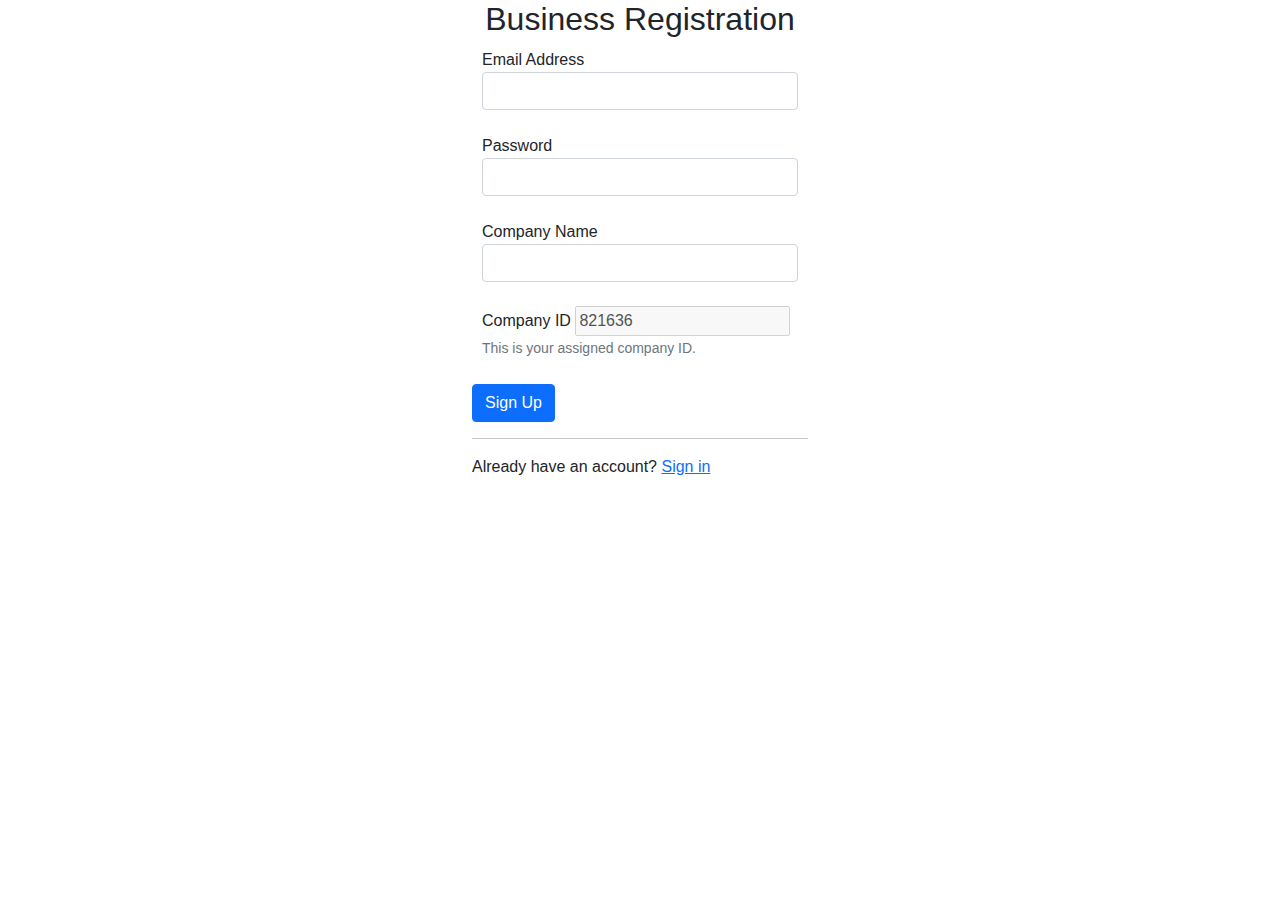
<file: public/businessregistration.html>
<!DOCTYPE html>
<html lang="en">
<meta charset="utf-8">
<meta name="description" content="UI-3">
<link rel="stylesheet" href="./bootstrap/css/bootstrap.min.css">
<link rel="stylesheet" href="./css/index.css">
<link rel="stylesheet" href="./css/registration.css">
 
<head>
    <title>Business Registration Page</title>
</head>
<body onload ="setRand()">
    <div class="container">
        <div class="row">
            <h2 class="text-center">Business Registration</h2>
            
            <div class="panel panel-primary">
                <div class="panel-body">
        
                    <form id="businessRegister" th:action="@{/registration}" method="POST" th:object="${user}">
                        <div class="form-group">
                            <label class="control-label" for="signupEmail">Email Address</label>
                            <input type="email" class="form-control" id="reg_Email" th:field="*{email}" required maxlength="50">
                        </div>
    
                        <div class="form-group">
                            <br>
                            <label class="control-label" for="signupPassword">Password</label>
                            <input type="password" class="form-control" id="reg_Password" th:field="*{password}" required maxlength="50">
                        </div>

                        <div class="form-group">
                            <br>
                            <label class="control-label" for="signupCompanyName">Company Name</label>
                            <input type="text" class="form-control" id="reg_CompanyName" th:field="*{company_name}" required maxlength="50">
                        </div>

                        <div class="form-group">
                            <br>
                            <label class="control-label" for="signupCompanyID">Company ID</label>
                            <input type="text" id="rand" disabled>  
                            <br>
                            <small id="emailHelp" class="form-text text-muted">This is your assigned company ID.</small>
                        </div>                      
                        </div>
         
                        <div class="form-group">
                            <br>
                            <button id="signupSubmit" type="submit" class="btn btn-primary">Sign Up</button>
                        </div>
                        
                        <script src="./js/businessregistration.js"></script>
                        <hr>
                        <p></p>Already have an account? <a href="./home.html">Sign in</a></p>
                    </form>
                </div>
            </div>
        </div>
    </div>
</body>
</file>
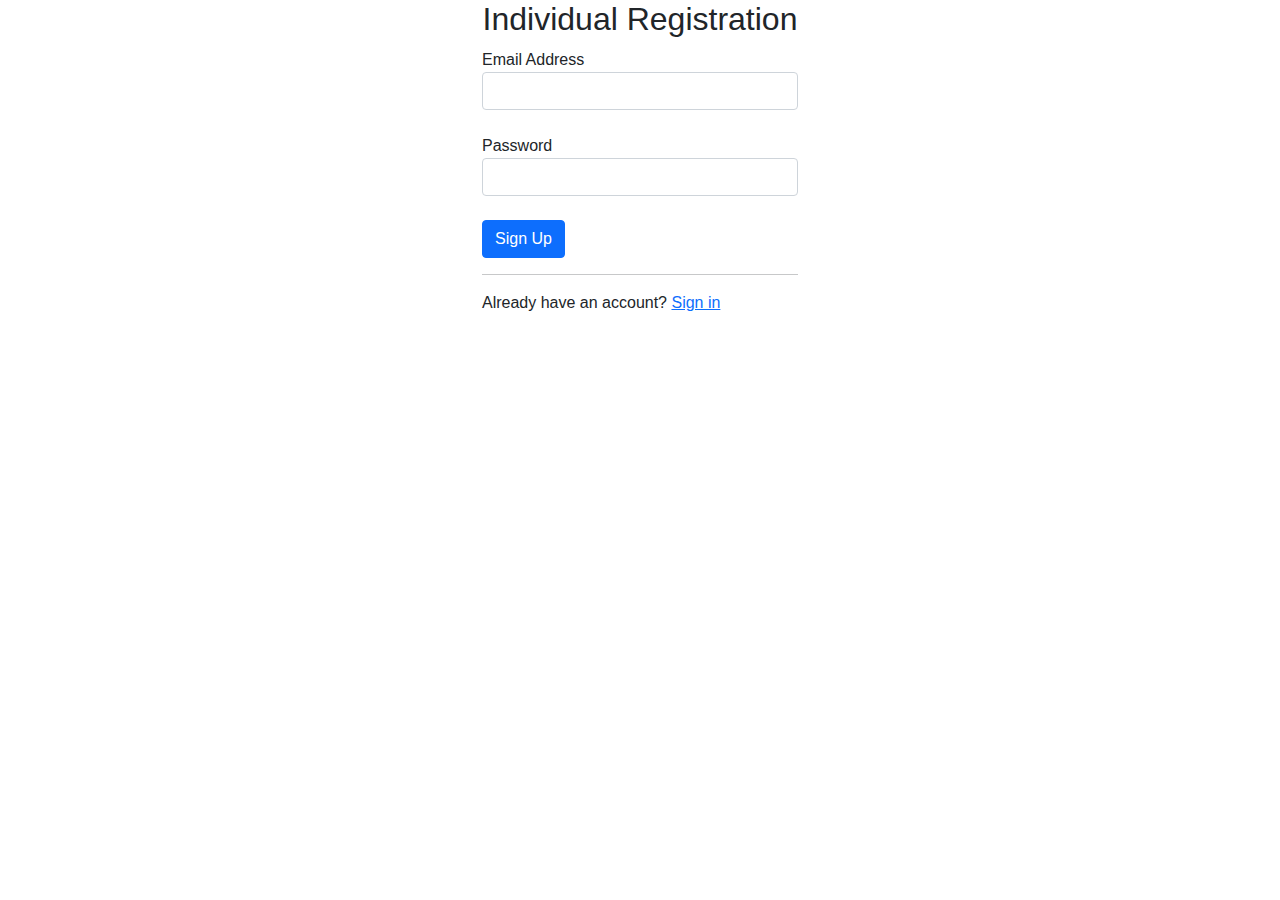
<file: public/individualregistration.html>
<!DOCTYPE html>
<html lang="en">
<meta charset="utf-8">
<meta name="description" content="UI-3">
<link rel="stylesheet" href="./bootstrap/css/bootstrap.min.css">
<link rel="stylesheet" href="./css/index.css">
<link rel="stylesheet" href="./css/registration.css">
 
<head>
    <title>Individual Registration Page</title>
</head>

    <div class="container">
        <div class="row">
            <h2 class="text-center">Individual Registration</h2>
            
            <div class="panel panel-primary">
                <div class="panel-body">
        
                    <form id="individualRegister" th:action="@{/registration}" method="POST" th:object="${user}">
                        <div class="form-group">
                            <label class="control-label" for="signupEmail">Email Address</label> 
                            <input type="email" class="form-control" id="reg_Email" th:field="*{email}" required maxlength="50">
                        </div>
    
                        <div class="form-group">
                            <br>
                            <label class="control-label" for="signupPassword">Password</label> 
                            <input type="password" class="form-control" id="reg_Password" th:field="*{password}" required maxlength="50">
                        </div>

                        <div class="form-group">
                            <br>
                            <button id="signupSubmit" type="submit" class="btn btn-primary">Sign Up</button>
                        </div>
                        <script src="./js/individualregistration.js"></script>
                        <hr>
                        <p></p>Already have an account? <a href="./home.html">Sign in</a></p>
                    </form>
                </div>
            </div>
        </div>
    </div>
 </div>
</file>
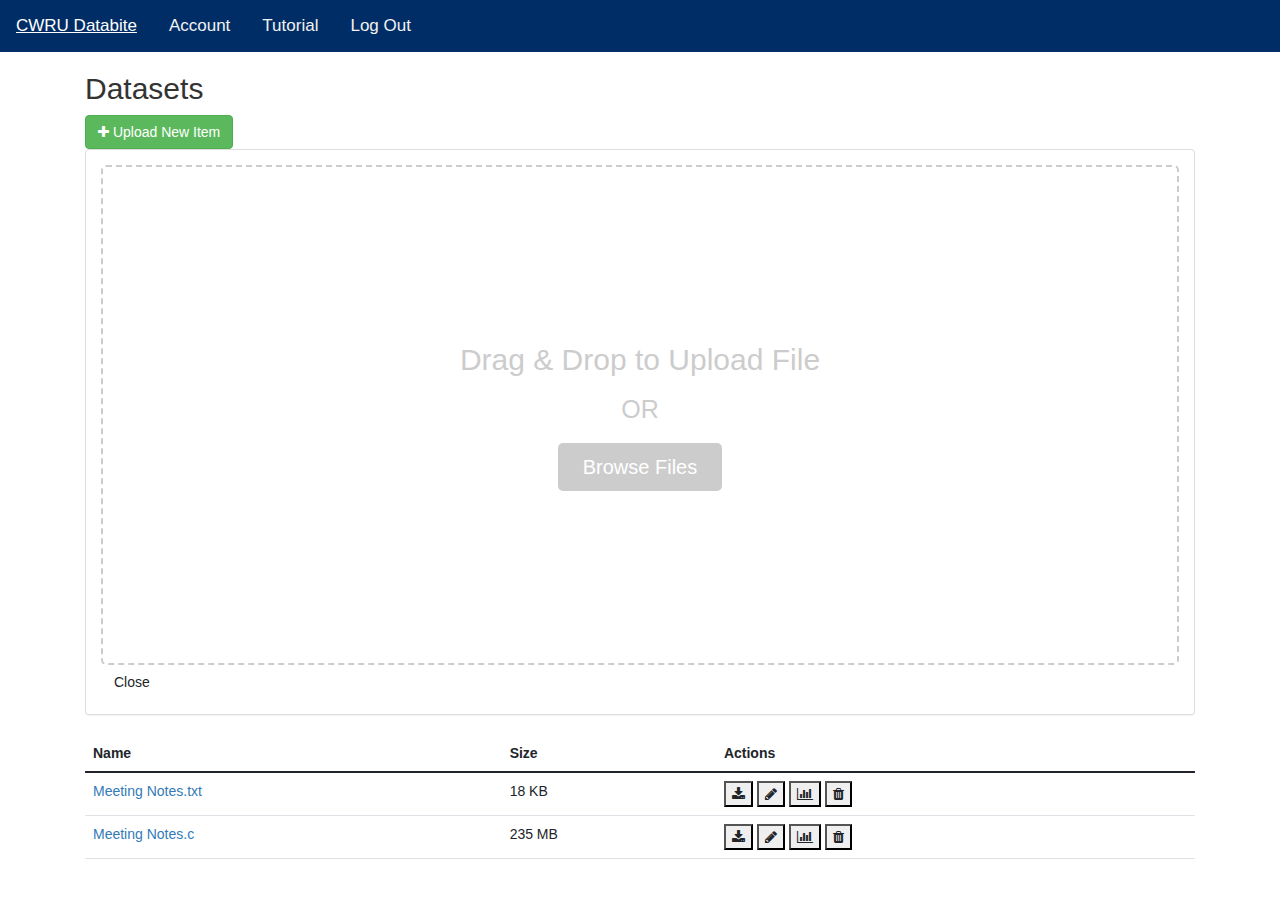
<file: public/main.html>
<!DOCTYPE html>
<html lang="en">
<meta charset="utf-8">
<meta name="description" content="UI-2">
<link rel="stylesheet" href="./bootstrap/css/bootstrap.min.css">
<link rel="stylesheet" href="./css/main.css">
<link href="https://maxcdn.bootstrapcdn.com/font-awesome/4.3.0/css/font-awesome.min.css" rel="stylesheet">
<link href="//netdna.bootstrapcdn.com/bootstrap/3.2.0/css/bootstrap.min.css" rel="stylesheet" id="bootstrap-css">
<script src="//netdna.bootstrapcdn.com/bootstrap/3.2.0/js/bootstrap.min.js"></script>
<script src="//cdnjs.cloudflare.com/ajax/libs/jquery/3.2.1/jquery.min.js"></script>

 
<body>
    <title>Main Page</title>
</body>

<div class="topnav">
    <a class="active" href="main.html">CWRU Databite</a>
    <a href="account.html">Account</a>
    <a href="documentation.html">Tutorial</a>
    <a href="home.html">Log Out</a>
</div>

<div class="container">
      <div class="content-panel">
        <div class="content-header-wrapper">
            <h2 class="title">Datasets</h2>
            <div class="actions">
                <button class="btn btn-success" onclick="openForm(); window.location.reload()"><i class="fa fa-plus"></i> Upload New Item</button>
                <div class="form-popup" id = "myForm">
                    <div class="panel panel-default">
                    <div class="panel-body">
                    
                    <form id="fileUpload" th:action="@{/fileupload}" th:object="${user}" method="POST" enctype="multipart/form-data">
                        <!-- File Drop Area -->
                        <div class="drag-area" id ="upload">
                            <header>Drag & Drop to Upload File</header>
                            <span>OR</span>
                            <button>Browse Files</button>
                            <input type="file" hidden accept=".csv,.tsv,.txt,.dat,.sql,.xml">
                        </div>
                    </form>
                    <script src="./js/main.js"></script>

                    <!-- Close Button -->
                    <button type="button" class="btn cancel" onclick="closeForm()">Close</button>                   
                </div>
            </div>
        </div>

        <div class="drive-wrapper drive-list-view">
            <div class="table-responsive drive-items-table-wrapper">
                <table id="datasettable" class="table">
                    <thead>
                        <tr>
                            <th class="name truncate">Name</th>
                            <th class="size">Size</th>
                            <th class="actions">Actions</th>
                        </tr>
                    </thead>
                    <tbody>
                        <tr>
                            <td class="name truncate"><a href="#">Meeting Notes.txt</a></td>
                            <td class="size">18 KB</td>
                            <td class="actions">
                                <button><i class="fa fa-download"></i></button>
                                <button><i class="fa fa-pencil"></i></button>
                                <button><i class="fa fa-bar-chart"></i></button>
                                <button><i class="fa fa-trash"></i></button>
                            </td>
                        </tr>
                        <tr>
                            <td class="name truncate"><a href="#">Meeting Notes.c</a></td>
                            <td class="size">235 MB</td>
                            <td class="actions">
                                <button><i class="fa fa-download"></i></button>
                                <button><i class="fa fa-pencil"></i></button>
                                <button><i class="fa fa-bar-chart"></i></button>
                                <button><i class="fa fa-trash"></i></button>
                            </td>
                        </tr>
                    </tbody>
                </table>
            </div>
        </div>  
    </div>
</div>
</file>
<file: public/css/index.css>
/* global styles applied to all elements */
body {
  font-family: sans-serif;
}

/* use when testing to see element alignment */
.inspect * {
  border: 1px solid red;
}

.hidden {
  display: none !important;
}

/* ---------------- navbar ---------------- */
.topnav {
    overflow: hidden;
    background-color: rgb(0, 45, 101);
}

.topnav a {
    float: left;
    color: #f2f2f2;
    text-align: center;
    padding: 14px 16px;
    text-decoration: none;
    font-size: 17px;
}

.topnav a:hover {
    background-color: #ddd;
    color: black;
}

.topnav a.active {
    background-color: rgb(0, 45, 101);
    color: white;
}
/* ---------------------------------------- */
</file>
<file: public/css/registration.css>
form { 
    margin: 0px 10px;
 }

h2 {
  margin-top: 10px;
  margin-bottom: 10px;
}

.container { 
    max-width: 360px;
}
</file>
<file: public/css/main.css>
/* Navigation Bar */
.topnav {
    overflow: hidden;
    background-color: rgb(0, 45, 101);
}

.topnav a {
    float: left;
    color: #f2f2f2;
    text-align: center;
    padding: 14px 16px;
    text-decoration: none;
    font-size: 17px;
}

.topnav a:hover {
    background-color: #ddd;
    color: black;
}

.topnav a.active {
    background-color: rgb(0, 45, 101);
    color: white;
}

/* File Upload   */
.drag-area{
    border: 2px dashed #ccc;
    height: 500px;
    width: 100%;
    border-radius: 5px;
    display: flex;
    align-items: center;
    justify-content: center;
    flex-direction: column;
}
.drag-area.active{
    border: 2px solid #ccc;
}

.drag-area header{
    font-size: 30px;
    font-weight: 500;
    color: #ccc;
}
.drag-area span{
    font-size: 25px;
    font-weight: 500;
    color: #ccc;
    margin: 10px 0 15px 0;
}
.drag-area button{
    padding: 10px 25px;
    font-size: 20px;
    font-weight: 500;
    border: none;
    outline: none;
    background: #ccc;
    color: #fff;
    border-radius: 5px;
    cursor: pointer;
}
.drag-area img{
    height: 100%;
    width: 100%;
    object-fit: fill;
    border-radius: 5px;
}
</file>
